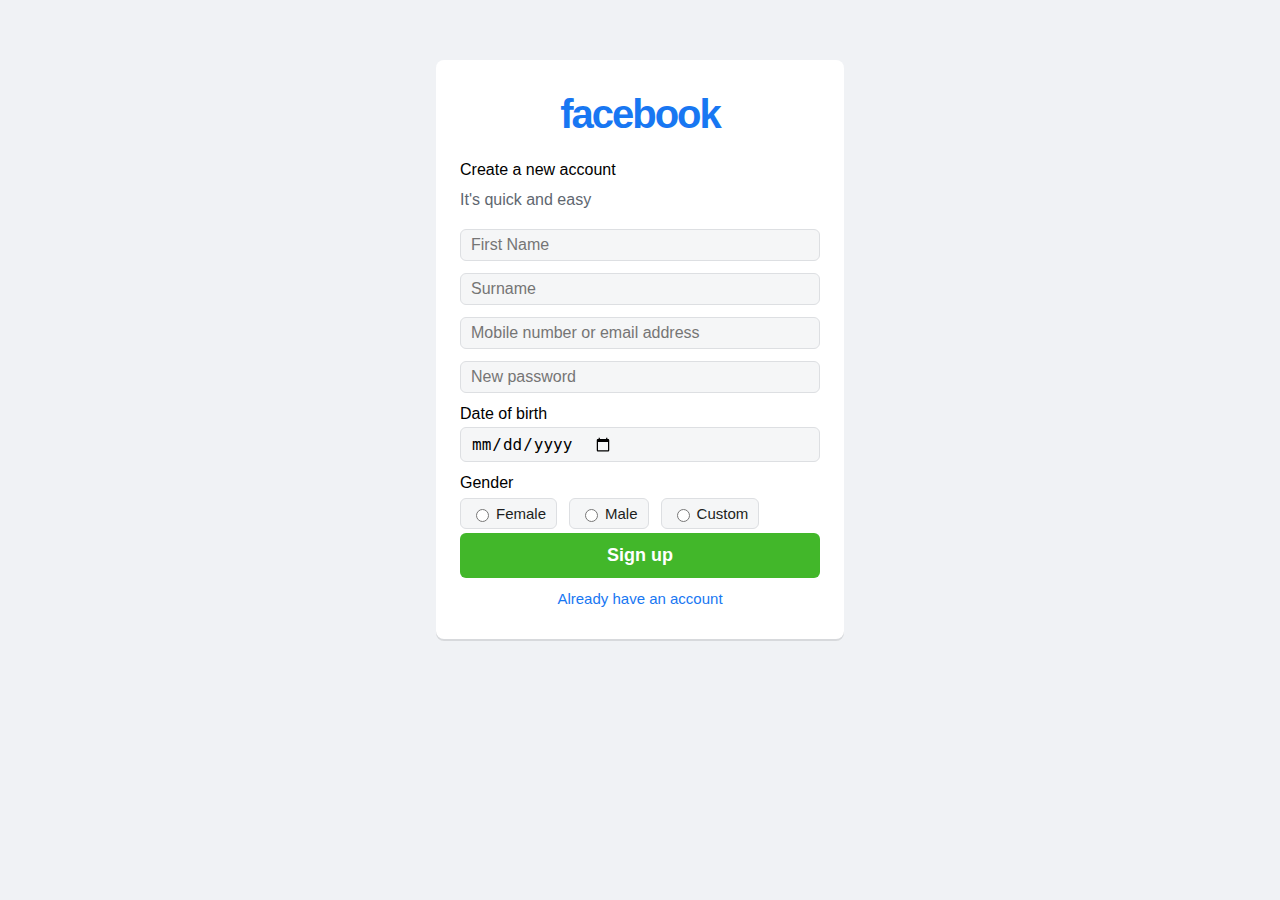
<file: facebook signup.html>
<!DOCTYPE html>
<html lang="en">
<head>
    <meta charset="UTF-8">
    <meta name="viewport" content="width=device-width, initial-scale=1.0">
    <title>Facebook Signup</title>
    <link rel="stylesheet" href="style.css">
</head>
<body class="fb-bg">
    <div class="fb-container"> 
     <div class="fb-logo">facebook</div>
      <form class="fb-form fb-signup">
         <div class="fb-signup title">Create a new account</div>
         <div class="fb-signup-subtitle">It's quick and easy</div>
         <input type="text" placeholder="First Name" required>
         <input type="text" placeholder="Surname" required>
         <input type="text" placeholder="Mobile number or email address" required>
        <input type="password" placeholder="New password" required>
        <div class="fb-signup-row">
            <label>Date of birth</label>
            <input type="date" required>
        </div>
        <div class="fb-signup-row"> 
            <label>Gender</label>
            <div class="fb-gender-option">
                <label><input type="radio" name="Gender" required> Female</label>
                <label><input type="radio" name="Gender" required>Male</label>
                <label><input type="radio" name="Gender"required>Custom</label>
            </div>
            <button type="submit" class="fb-btn fb-btn-green">Sign up</button>
            <a href="login.html" class="fb-link">Already have an account</a>
        </div>
     </form>
 </div>
</body>
</html>
</file>
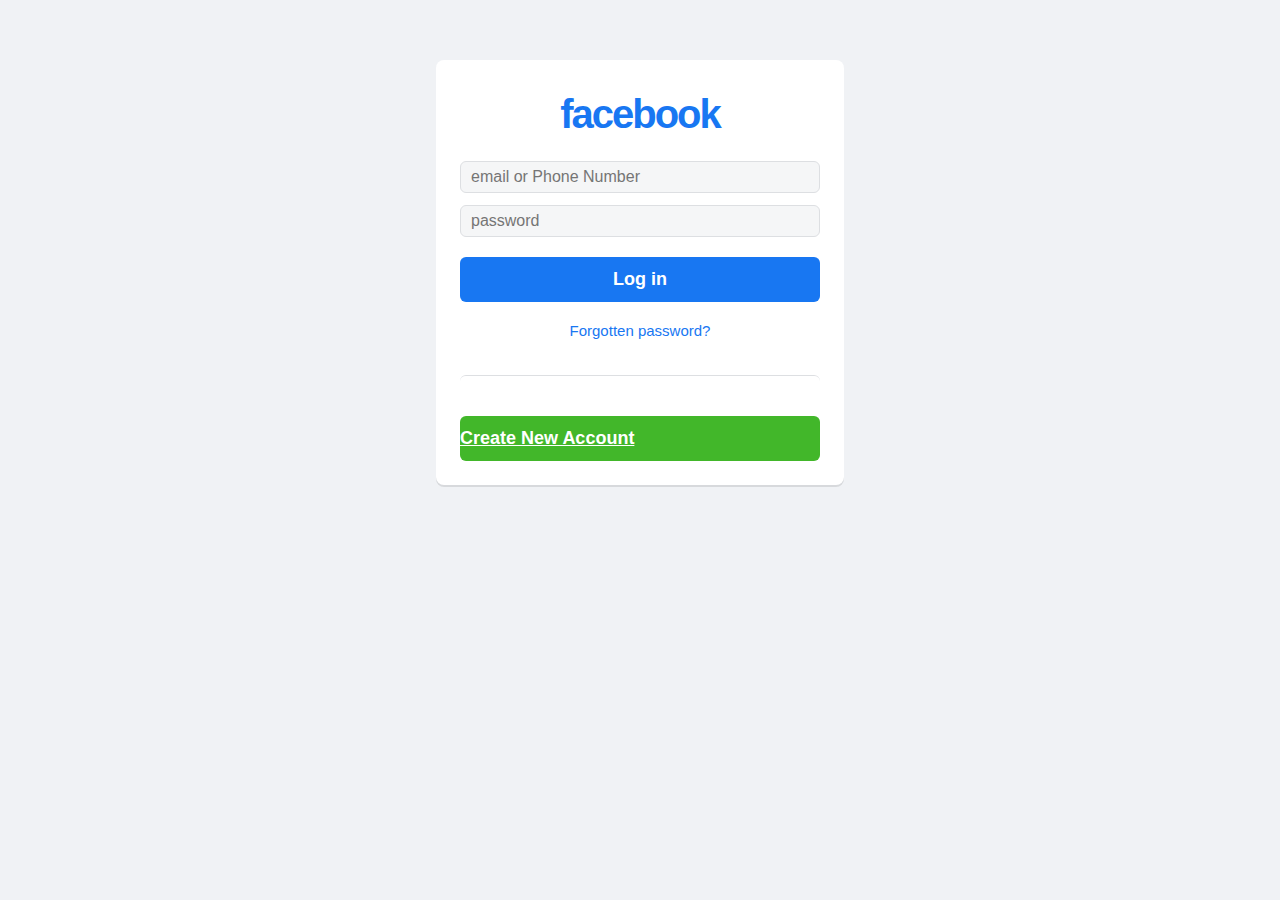
<file: login.html>
<!DOCTYPE html>
<html lang="en">
<head>
    <meta charset="UTF-8">
    <meta name="viewport" content="width=device-width, initial-scale=1.0">
    <title>Facebook Login</title>
    <link rel="stylesheet" href="style.css">
</head>
<body class="fb-bg">
    <div class="fb-bg">
        <div class="fb-container">
        <div class="fb-logo">facebook</div>
        <form class="fb-form">
            <input type="text" placeholder="email or Phone Number" required>
            <input type="password" placeholder="password" required>
            <button type="submit" class="fb-btn"> Log in</button>
            <a href="#" class="fb-link">Forgotten password?</a>
            <hr>
            <a href="facebook signup.html" class="fb-btn fb-btn-green"> Create New Account</a>
        </form>
        </div>

    </div>
    
</body>
</html>
</file>
<file: style.css>
body.fb-bg{
    background-color: #f0f2f5;
    font-family: Arial, Helvetica, sans-serif;
    margin: 0;
    padding: 0%;
}
.fb-container{
    width: 360px;
    margin: 60px auto;
    background: #fff;
    border-radius: 8px;
    box-shadow: 0 2px rgba(0,0,0,0.1);
    padding: 32px 24px 24px 24px;
    display: flex;
    flex-direction: column;
    align-items: center;
} 

.fb-logo{
    font-size: 40px;
    color: #1877f2;
    font-weight: bold;
    margin-bottom: 24px;
    font-family: 'Segoe UI', Tahoma, Geneva, Verdana, sans-serif;
    letter-spacing: -2px;
}
.fb-form{
    width: 100%;
    display: flex;
    flex-direction: column;
    gap: 12px;
}
.fb-form input[type="text"],
.fb-form input[type="password"],
.fb-form input[type="date"]{
    padding: 12px;
    border: 1px solid #dddfe2; 
    border-radius: 6px;
    padding: 6px 10px;
    cursor: pointer;
    display: flex;
    align-items: center;
    gap: 4px;
    border-radius: 6px;
    font-size: 16px;
    background: #f5f6f7;
    outline: none;
    transition: border 0.2s;
}
.fb-form input:focus{
    border: 1.5px solid #1877f2;
}
.fb-btn{
    background: #1877f2;
    color: #fff;
    border: none;
    border-radius: 6px;
    padding: 12px 0;
    font-size: 18px;
    font-weight: bold;
    cursor: pointer;
    margin-top: 8px;
    transition:background0.2s;
}
.fb-btn:hover{
    background: #166fe5;
}
.fb-btn-green{
     background-color:#42b72a;
    margin-top: 0;
}
.fb-btn-green:hover{
    background-color: #36a420;
}
.fb-link{
    color: #1877f2;
    text-align: center;
    text-decoration: none;
    font-size: 15px;
    margin: 8px 0;
    display: block;
}
.fb-link:hover{
    text-decoration: underline;
}
hr{
    border: none;
    border-top : 1px solid #dddfe2; 
    border-radius: 6px;
    padding: 6px 10px;
    cursor: pointer;
    display: flex;
    align-items: center;
    gap: 4px;
    margin: 16px 0;
}
.fb-signup-form{
    gap: 10px;
}
.fb-signup-title{
    font-size: 24px;
    font-weight: bold;
    margin-top: 2px;
    color: #1c1e21;
    text-align: left;
}
.fb-signup-subtitle{
    font-size: 16px;
    color: #606770;
    margin-bottom: 8px;
    text-align: left;
}
.fb-signup-row{
    display: flex;
    flex-direction: column;
    gap: 4px;
}
.fb-gender-option{
    display: flex;
    gap: 12px;
    margin-top: 2px;
}
.fb-gender-option label{
    font-size: 15px;
    color: #1c1e21;
    background-color: #f5f6f7;
    border: 1px solid #dddfe2;
    border-radius: 6px;
    padding: 6px 10px;
    cursor: pointer;
    display: flex;
    align-items: center;
    gap: 4px;
}
.fb-gender-option input[type=\"radio\"]{
    margin-right: 2px;
}
</file>
